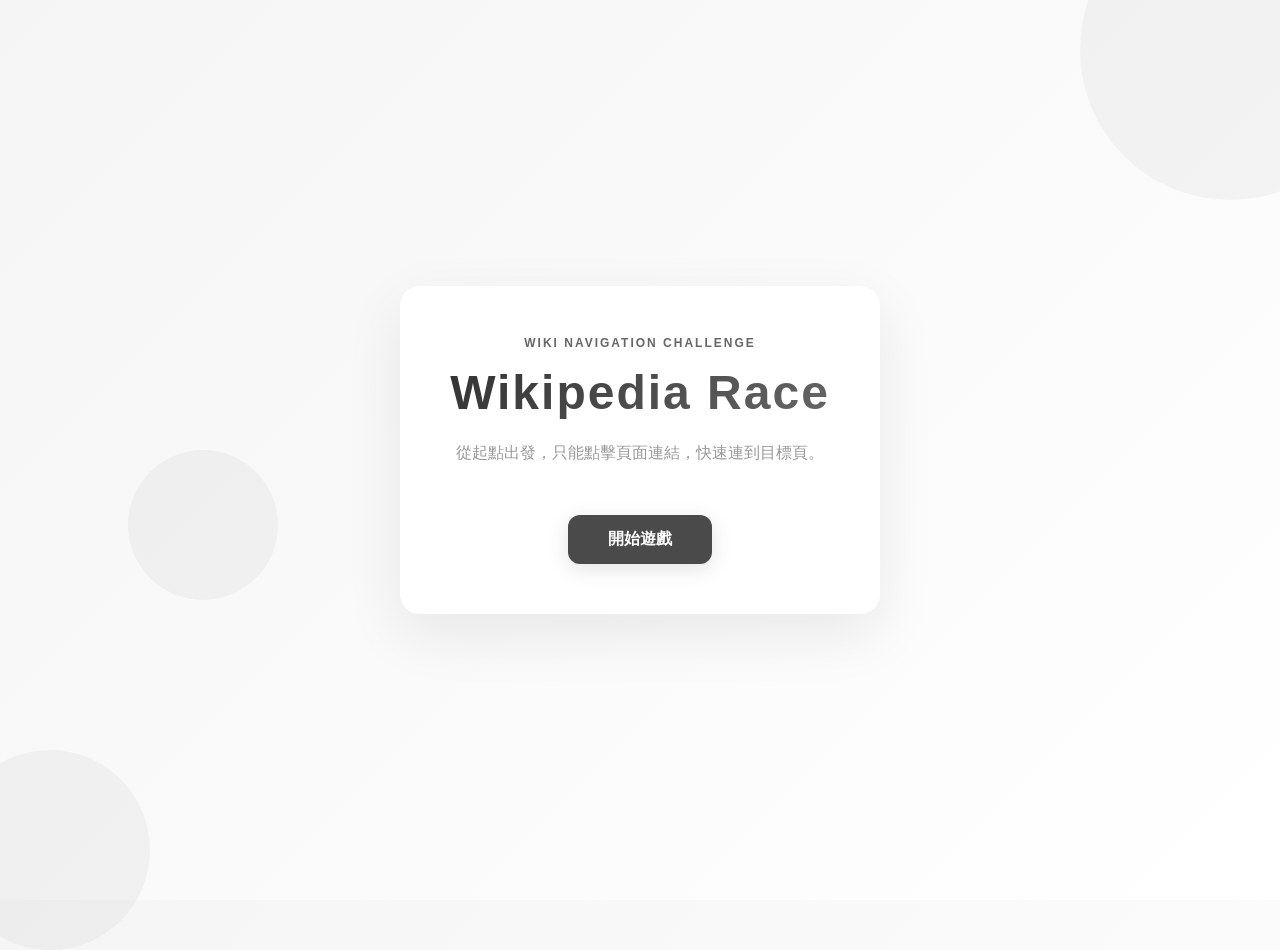
<file: index.html>
<!DOCTYPE html>
<html lang="zh-Hant">
<head>
    <meta charset="UTF-8">
    <meta name="viewport" content="width=device-width, initial-scale=1.0">
    <title>Wikipedia Race - 維基百科競速遊戲</title>
    <link rel="stylesheet" href="style.css">
</head>
<body>

<div class="main-container">
    <!-- 主畫面 -->
    <div id="mainScreen" class="screen active">
        <div class="content-wrapper">
            <div class="hero-section">
                <div class="header-content">
                    <p class="subtitle-small">WIKI NAVIGATION CHALLENGE</p>
                    <h1 class="main-title">Wikipedia Race</h1>
                    <p class="description-small">從起點出發，只能點擊頁面連結，快速連到目標頁。</p>
                </div>

                <button id="startBtn" class="btn btn-primary" onclick="window.location.href='inGame.html'">
                    開始遊戲
                </button>
            </div>
        </div>

        <div class="decoration decoration-1"></div>
        <div class="decoration decoration-2"></div>
        <div class="decoration decoration-3"></div>
    </div>
</div>

<script src="app.js"></script>
</body>
</html>
</file>
<file: style.css>
* {
    margin: 0;
    padding: 0;
    box-sizing: border-box;
}

body {
    font-family: "Segoe UI", "Microsoft JhengHei", "微軟正黑體", -apple-system, BlinkMacSystemFont, sans-serif;
    background: linear-gradient(135deg, #f5f5f5 0%, #ffffff 100%);
    color: #333;
    min-height: 100vh;
    overflow: hidden;
}

/* ========== 容器與屏幕 ========== */
.main-container {
    width: 100%;
    height: 100vh;
    position: relative;
}

.screen {
    position: absolute;
    top: 0;
    left: 0;
    width: 100%;
    height: 100%;
    opacity: 0;
    pointer-events: none;
    transition: opacity 0.5s ease;
}

.screen.active {
    opacity: 1;
    pointer-events: auto;
}

/* ========== 主畫面 ========== */
#mainScreen {
    display: flex;
    align-items: center;
    justify-content: center;
    padding: 20px;
}

.content-wrapper {
    text-align: center;
    z-index: 2;
    animation: slideUp 0.8s ease;
}

@keyframes slideUp {
    from {
        opacity: 0;
        transform: translateY(20px);
    }
    to {
        opacity: 1;
        transform: translateY(0);
    }
}

.logo-circle {
    width: 120px;
    height: 120px;
    background: linear-gradient(135deg, #4a90e2, #357abd);
    border-radius: 50%;
    display: flex;
    align-items: center;
    justify-content: center;
    margin: 0 auto 30px;
    box-shadow: 0 10px 30px rgba(74, 144, 226, 0.25);
    animation: float 3s ease-in-out infinite;
}

@keyframes float {
    0%, 100% { transform: translateY(0); }
    50% { transform: translateY(-20px); }
}

.logo-icon {
    font-size: 60px;
}

.main-title {
    font-size: 56px;
    font-weight: 900;
    margin-bottom: 10px;
    background: linear-gradient(135deg, #333333, #666666);
    -webkit-background-clip: text;
    -webkit-text-fill-color: transparent;
    background-clip: text;
    letter-spacing: 2px;
}

.main-subtitle {
    font-size: 20px;
    color: #666;
    margin-bottom: 30px;
    font-weight: 300;
}

.description {
    max-width: 500px;
    margin: 0 auto 40px;
    line-height: 1.8;
    color: #555;
    font-size: 15px;
}

.description p {
    margin-bottom: 10px;
}

/* 按鈕樣式 */
.btn {
    padding: 14px 32px;
    border: none;
    border-radius: 12px;
    font-size: 16px;
    font-weight: 600;
    cursor: pointer;
    transition: all 0.3s ease;
    display: inline-flex;
    align-items: center;
    gap: 10px;
    font-family: inherit;
}

.btn-primary {
    background: #4a4a4a;
    color: #fff;
    box-shadow: 0 5px 20px rgba(74, 74, 74, 0.15);
}

.btn-primary:hover {
    transform: translateY(-3px);
    box-shadow: 0 10px 30px rgba(74, 74, 74, 0.25);
}

.btn-primary:active {
    transform: translateY(-1px);
}

.btn-lg {
    padding: 16px 48px;
    font-size: 18px;
}

.btn-text {
    display: inline;
}

.btn-icon {
    font-size: 20px;
    transition: transform 0.3s ease;
}

.btn-primary:hover .btn-icon {
    transform: translateX(5px);
}

/* 特色方塊 */
.features {
    display: grid;
    grid-template-columns: repeat(3, 1fr);
    gap: 20px;
    margin-top: 60px;
    max-width: 500px;
    margin-left: auto;
    margin-right: auto;
}

.feature-item {
    padding: 20px;
    background: rgba(255, 255, 255, 0.6);
    border: 1px solid rgba(74, 144, 226, 0.2);
    border-radius: 12px;
    transition: all 0.3s ease;
}

.feature-item:hover {
    background: rgba(255, 255, 255, 0.8);
    border-color: rgba(74, 144, 226, 0.5);
}

.feature-icon {
    font-size: 32px;
    display: block;
    margin-bottom: 10px;
}

.feature-item p {
    font-size: 13px;
    color: #666;
}

/* 裝飾元素 */
.decoration {
    position: absolute;
    border-radius: 50%;
    opacity: 0.05;
    pointer-events: none;
}

.decoration-1 {
    width: 300px;
    height: 300px;
    background: #4a4a4a;
    top: -100px;
    right: -100px;
}

.decoration-2 {
    width: 200px;
    height: 200px;
    background: #4a4a4a;
    bottom: -50px;
    left: -50px;
}

.decoration-3 {
    width: 150px;
    height: 150px;
    background: #4a4a4a;
    top: 50%;
    left: 10%;
}

/* ========== 遊戲畫面 ========== */
#gameScreen {
    padding: 20px;
    display: flex;
    align-items: center;
    justify-content: center;
}

.game-container {
    width: 100%;
    height: 100%;
    display: flex;
    flex-direction: column;
    gap: 15px;
}

.progress-bar {
    display: flex;
    align-items: center;
    gap: 15px;
    padding: 15px 25px;
    background: rgba(255, 255, 255, 0.9);
    border: 2px solid rgba(74, 144, 226, 0.2);
    border-radius: 10px;
}

.progress-label {
    font-size: 13px;
    font-weight: 700;
    text-transform: uppercase;
    min-width: 80px;
    color: #333;
}

.progress-fill-wrapper {
    flex: 1;
    height: 8px;
    background: rgba(255, 255, 255, 0.1);
    border-radius: 10px;
    overflow: hidden;
}

.progress-fill {
    height: 100%;
    width: 0%;
    background: linear-gradient(90deg, #666666, #888888);
    border-radius: 10px;
    transition: width 0.3s ease;
    box-shadow: 0 0 10px rgba(102, 102, 102, 0.5);
}

.progress-percent {
    font-weight: 700;
    min-width: 50px;
    color: #333;
}

.game-main {
    display: grid;
    grid-template-columns: 1fr 280px;
    gap: 15px;
    flex: 1;
}

.game-area {
    border: 2px solid rgba(74, 144, 226, 0.2);
    border-radius: 12px;
    padding: 30px;
    background: rgba(255, 255, 255, 0.95);
    overflow: hidden;
    display: flex;
    flex-direction: column;
    gap: 25px;
    color: #333;
    flex: 1;
    min-height: 0;
}

.game-info {
    display: flex;
    gap: 20px;
    align-items: center;
    padding: 20px;
    background: rgba(74, 144, 226, 0.08);
    border-radius: 10px;
}

.info-box {
    flex: 1;
    display: flex;
    flex-direction: column;
    gap: 8px;
}

.info-label {
    font-size: 12px;
    text-transform: uppercase;
    color: #666;
    font-weight: 700;
    letter-spacing: 1px;
}

.info-value {
    font-size: 24px;
    font-weight: 900;
    color: #4a4a4a;
}

.divider {
    width: 1px;
    height: 40px;
    background: rgba(74, 144, 226, 0.2);
}

/* 側欄遊戲資訊框 */
.game-info-box {
    background: rgba(255, 255, 255, 0.9);
    border: 1px solid #e0e0e0;
    border-radius: 10px;
    padding: 15px;
    display: flex;
    flex-direction: column;
    gap: 12px;
}

.game-info-box .info-item {
    display: flex;
    flex-direction: column;
    gap: 4px;
}

.game-info-box .info-label {
    font-size: 11px;
    text-transform: uppercase;
    color: #888;
    font-weight: 700;
    letter-spacing: 0.5px;
}

.game-info-box .info-value {
    font-size: 18px;
    font-weight: 900;
    color: #4a4a4a;
}

/* 返回按鈕 */
.back-btn {
    width: 100%;
    padding: 12px 16px;
    background: linear-gradient(135deg, #4a4a4a, #5a5a5a);
    color: #fff;
    border: none;
    border-radius: 8px;
    font-size: 14px;
    font-weight: 600;
    cursor: pointer;
    transition: all 0.3s ease;
    margin-top: 10px;
}

.back-btn:hover {
    transform: translateY(-2px);
    box-shadow: 0 6px 15px rgba(74, 74, 74, 0.3);
}

.back-btn:active {
    transform: translateY(0);
}

.links-section h3 {
    font-size: 14px;
    text-transform: uppercase;
    color: #4a4a4a;
    letter-spacing: 1px;
    margin-bottom: 15px;
    flex-shrink: 0;
}

.links-section {
    display: flex;
    flex-direction: column;
    flex: 1;
    min-height: 0;
}

.wiki-frame-container {
    flex: 1;
    background: #fff;
    border: 1px solid #e0e0e0;
    border-radius: 8px;
    overflow: hidden;
    display: flex;
    min-height: 0;
}

.wiki-frame-container iframe {
    width: 100%;
    height: 100%;
    flex: 1;
}

.links-list {
    list-style: none;
    display: grid;
    grid-template-columns: repeat(auto-fill, minmax(140px, 1fr));
    gap: 12px;
}

.links-list li {
    padding: 12px 16px;
    background: linear-gradient(135deg, #4a4a4a, #5a5a5a);
    border: none;
    border-radius: 8px;
    color: #fff;
    font-weight: 600;
    cursor: pointer;
    transition: all 0.3s ease;
    text-align: center;
    font-size: 14px;
}

.links-list li:hover {
    transform: translateY(-3px);
    box-shadow: 0 8px 20px rgba(74, 74, 74, 0.3);
}

.links-list li:active {
    transform: translateY(-1px);
}

/* ========== 側欄 ========== */
.sidebar {
    display: flex;
    flex-direction: column;
    gap: 15px;
}

.hint-circle {
    width: 100%;
    aspect-ratio: 1;
    border: 3px solid #4a4a4a;
    border-radius: 50%;
    background: rgba(74, 74, 74, 0.1);
    display: flex;
    align-items: center;
    justify-content: center;
    padding: 20px;
    min-height: 200px;
}

.hint-content {
    text-align: center;
    display: flex;
    flex-direction: column;
    gap: 10px;
}

.hint-icon {
    font-size: 40px;
}

.hint-content p {
    font-weight: 700;
    font-size: 14px;
    color: #333;
}

.hint-content small {
    font-size: 11px;
    color: #666;
}

.path-box,
.stats-box {
    border: 2px solid rgba(74, 74, 74, 0.2);
    border-radius: 10px;
    padding: 15px;
    background: rgba(255, 255, 255, 0.9);
}

.path-box h4,
.stats-box h4 {
    font-size: 12px;
    text-transform: uppercase;
    color: #4a4a4a;
    margin-bottom: 12px;
    letter-spacing: 1px;
}

.path-list {
    list-style: none;
    display: flex;
    flex-direction: column;
    gap: 8px;
    max-height: 150px;
    overflow-y: auto;
}

.path-list li {
    padding: 8px 12px;
    background: rgba(74, 74, 74, 0.15);
    border-left: 3px solid #4a4a4a;
    border-radius: 4px;
    font-size: 12px;
    word-break: break-word;
    transition: all 0.2s ease;
    color: #333;
}

.path-list li.current {
    background: rgba(74, 74, 74, 0.25);
    border-left-width: 5px;
    font-weight: 700;
    color: #1e1e1e;
}

.stat-item {
    display: flex;
    justify-content: space-between;
    align-items: center;
    padding-bottom: 12px;
    border-bottom: 1px solid rgba(74, 144, 226, 0.1);
}

.stat-item:last-child {
    border-bottom: none;
    padding-bottom: 0;
}

.stat-label {
    font-size: 12px;
    text-transform: uppercase;
    color: #666;
}

.stat-value {
    font-size: 18px;
    font-weight: 900;
    color: #4a4a4a;
}

.stat-value small {
    font-size: 11px;
    margin-left: 4px;
}

/* ========== 結果畫面 ========== */
#resultScreen {
    display: flex;
    align-items: center;
    justify-content: center;
    padding: 20px;
}

.result-container {
    position: relative;
    z-index: 2;
}

.result-content {
    text-align: center;
    animation: slideUp 0.6s ease;
}

.result-icon {
    font-size: 80px;
    margin-bottom: 20px;
    animation: bounce 0.8s ease;
}

@keyframes bounce {
    0%, 100% { transform: translateY(0); }
    50% { transform: translateY(-20px); }
}

.result-content h2 {
    font-size: 48px;
    margin-bottom: 30px;
    background: linear-gradient(135deg, #333333, #666666);
    -webkit-background-clip: text;
    -webkit-text-fill-color: transparent;
    background-clip: text;
}

.result-stats {
    display: grid;
    grid-template-columns: 1fr 1fr;
    gap: 20px;
    max-width: 400px;
    margin: 0 auto 40px;
}

.result-stat {
    padding: 20px;
    background: rgba(74, 144, 226, 0.08);
    border: 2px solid rgba(74, 144, 226, 0.2);
    border-radius: 12px;
}

.result-stat-label {
    display: block;
    font-size: 12px;
    text-transform: uppercase;
    color: #666;
    margin-bottom: 10px;
}

.result-stat-value {
    display: block;
    font-size: 36px;
    font-weight: 900;
    color: #4a4a4a;
}

.result-stat-value small {
    font-size: 14px;
    margin-left: 5px;
}

/* ========== 滾動條 ========== */
::-webkit-scrollbar {
    width: 6px;
}

::-webkit-scrollbar-track {
    background: rgba(255, 255, 255, 0.05);
    border-radius: 10px;
}

::-webkit-scrollbar-thumb {
    background: rgba(255, 152, 0, 0.4);
    border-radius: 10px;
}

::-webkit-scrollbar-thumb:hover {
    background: rgba(255, 152, 0, 0.7);
}

/* ========== 響應式 ========== */
@media (max-width: 1200px) {
    .game-main {
        grid-template-columns: 1fr;
    }

    .features {
        grid-template-columns: 1fr;
    }
}

@media (max-width: 768px) {
    .main-title {
        font-size: 40px;
    }

    .logo-circle {
        width: 100px;
        height: 100px;
    }

    .logo-icon {
        font-size: 50px;
    }

    .game-area {
        padding: 20px;
    }

    .links-list {
        grid-template-columns: repeat(2, 1fr);
    }

    .result-content h2 {
        font-size: 36px;
    }

    .result-stat-value {
        font-size: 28px;
    }

    .hint-circle {
        min-height: 150px;
    }
}

.hidden {
    display: none !important;
}

/* ========== 新的主頁卡片風格 ========== */
.content-wrapper {
    text-align: left;
    z-index: 2;
    animation: slideUp 0.8s ease;
    max-width: 1200px;
    margin: 0 auto;
    padding: 20px;
}

.hero-section {
    display: flex;
    flex-direction: column;
    gap: 50px;
    padding: 50px;
    background: rgba(255, 255, 255, 0.97);
    border-radius: 20px;
    box-shadow: 0 20px 60px rgba(0, 0, 0, 0.08);
}

.header-content {
    text-align: center;
}

.subtitle-small {
    font-size: 12px;
    font-weight: 700;
    text-transform: uppercase;
    color: #666;
    letter-spacing: 2px;
    margin-bottom: 15px;
}

.header-content .main-title {
    font-size: 48px;
    margin-bottom: 20px;
    text-align: center;
}

.description-small {
    font-size: 16px;
    color: #999;
    line-height: 1.6;
    margin: 0;
    text-align: center;
}

.hero-section > .btn {
    align-self: center;
    padding: 14px 40px;
    font-size: 16px;
}
</file>
